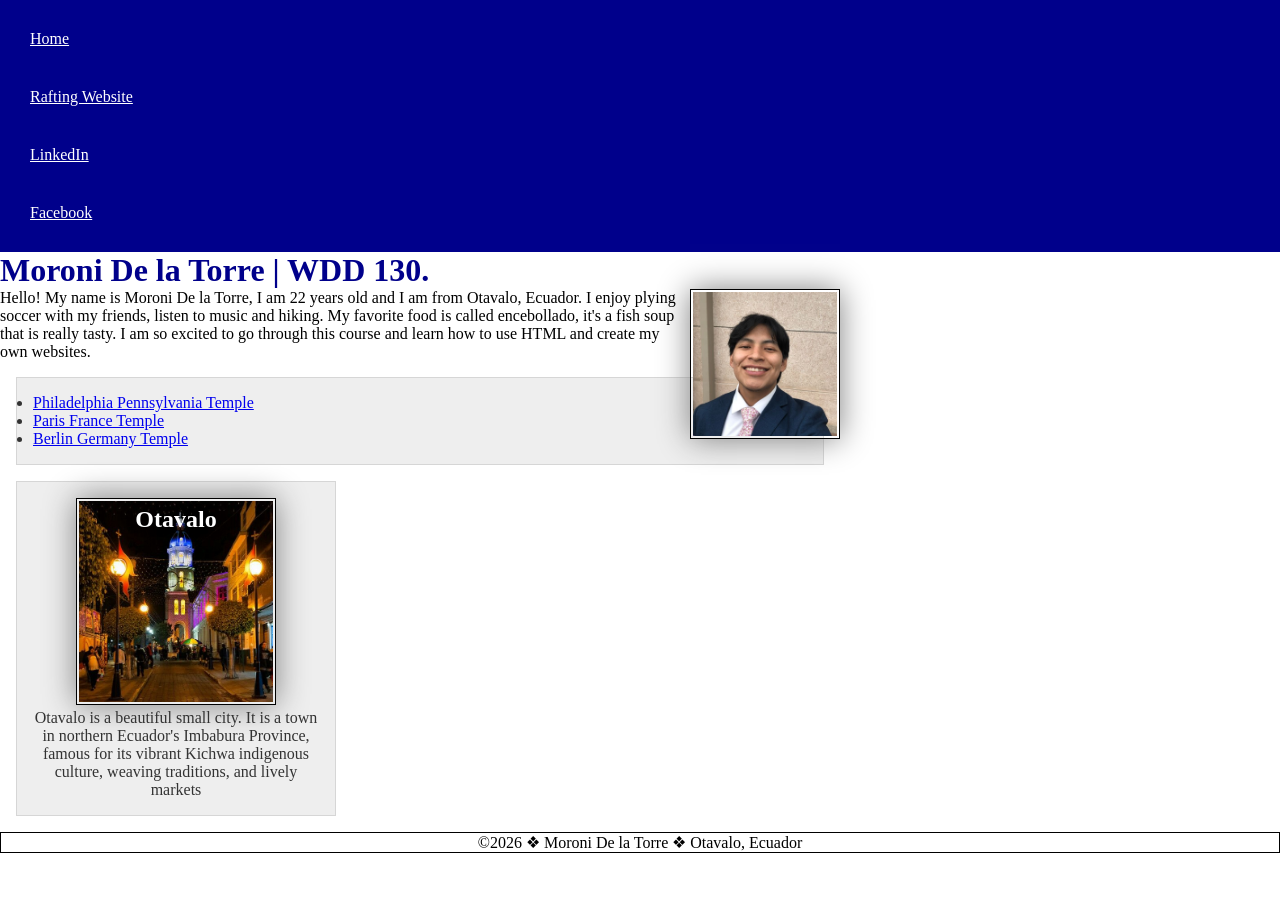
<file: index.html>
<!-- Updating w03 -->
<!DOCTYPE html>
<html lang="en">

<head>
    <meta charset="UTF-8">
    <meta name="viewport" content="width=device-width, initial-scale=1.0">
    <title>Moroni De la Torre | WDD130</title>
    <meta name="description" content="An explanation on how Moroni goes through the Wdd130 course">
    <meta name="author" content="Moroni De la Torre">
    <link rel="stylesheet" href="styles/styles.css">
</head>

<body>
    <header>
        <nav>
            <a href="#">Home</a>
            <a href="wwr/">Rafting Website</a>
            <a href="https://linkedin.com" target="_blank">LinkedIn</a>
            <a href="https://facebook.com" target="_blank">Facebook</a>
        </nav>
    </header>
    <main>
        <h1>Moroni De la Torre | WDD 130.</h1>
        <img src="images/profile.png" alt="Moroni De la Torre." width="200">
        <p>Hello! My name is Moroni De la Torre, I am 22 years old and I am from Otavalo, Ecuador. I
            enjoy plying soccer with my friends, listen to music and hiking. My favorite food is
            called encebollado, it's a fish soup that is really tasty.
            I am so excited to go through this course and learn how to use HTML and create my own
            websites.</p>
        <ul class="box">
            <li><a href="https://www.churchofjesuschrist.org/temples/details/philadelphia-pennsylvania-temple"
                  target="_blank">Philadelphia Pennsylvania Temple</a></li>
            <li><a href="https://www.churchofjesuschrist.org/temples/details/paris-france-temple"
                  target="_blank">Paris France Temple</a></li>
            <li><a href="https://www.churchofjesuschrist.org/temples/details/berlin-germany-temple"
                  target="_blank">Berlin Germany Temple</a></li>
        </ul>
    </main>
    <aside class="box">
        <h2>Otavalo</h2>
        <img src="images/otavalo.jpg" alt="Otavalo at night">
        <p>Otavalo is a beautiful small city. It is a town in northern Ecuador's Imbabura Province,
            famous for its vibrant Kichwa indigenous
            culture, weaving traditions, and lively markets</p>
    </aside>
    <footer>
        <p>©2026 ❖ Moroni De la Torre ❖ Otavalo, Ecuador</p>
    </footer>
</body>

</html>
</file>
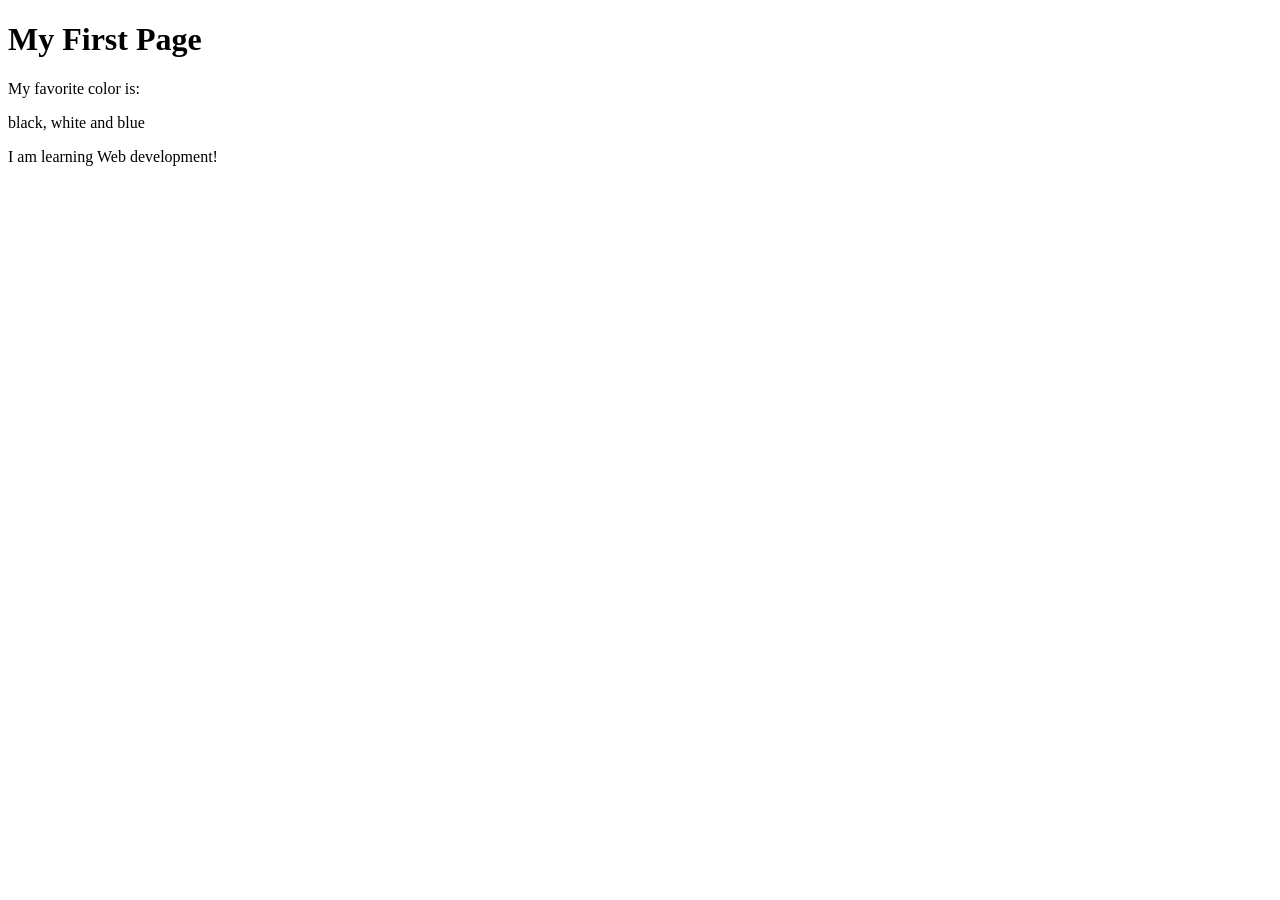
<file: week01/first-page.html>
<!DOCTYPE html>
<html lang="en">

<head>
    <meta charset="UTF-8">
    <meta name="viewport" content="width=device-width, initial-scale=1.0">
    <title>My First Page</title>
</head>

<body>
    <h1>My First Page</h1>
    <p>My favorite color is: </p>
    </p> black, white and blue </p>
    </p> I am learning Web development! </p>
</body>

</html>
</file>
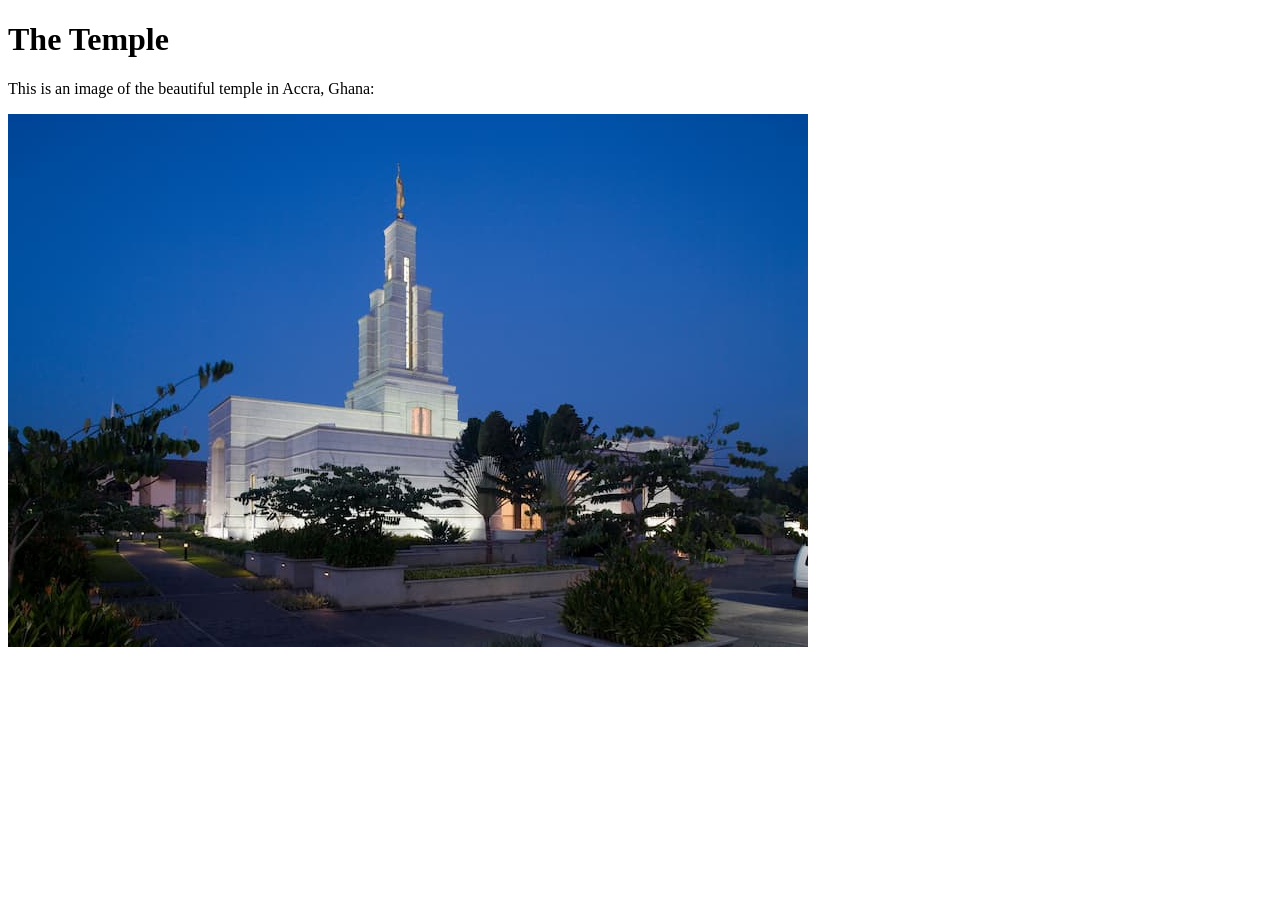
<file: week01/images-solution.html>
<!DOCTYPE html>
<html lang="en">
<head>
    <meta charset="UTF-8">
    <meta name="viewport" content="width=device-width, initial-scale=1.0">
    <title>Temple Image</title>
</head>
<body>
    <h1>The Temple</h1>
    <p>This is an image of the beautiful temple in Accra, Ghana:</p>
    <img src="images/temple-small.jpg" alt="The Accra Ghana Temple">
    
</body>
</html>
</file>
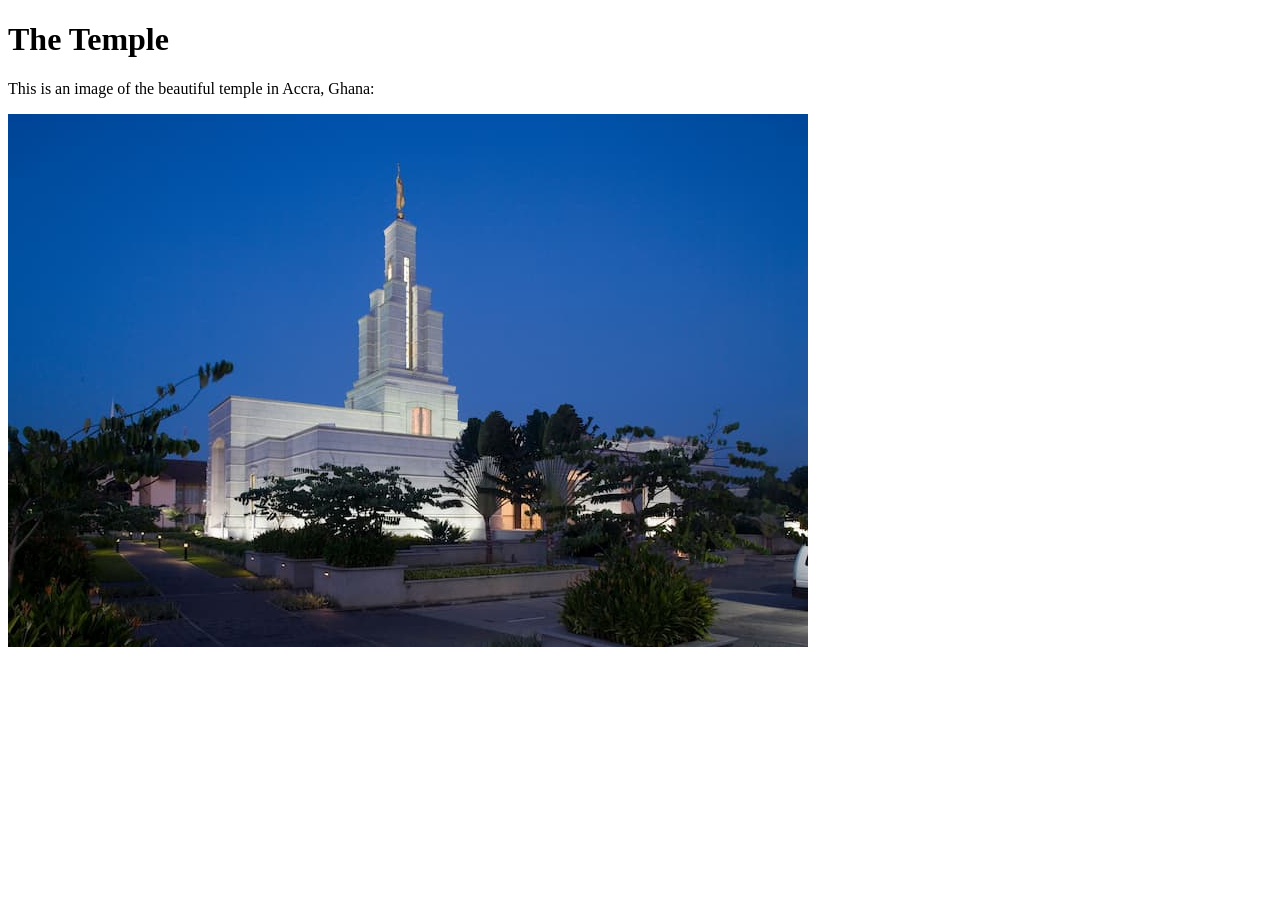
<file: week01/images.html>
<!DOCTYPE html>
<html lang="en">

<head>
    <meta charset="UTF-8">
    <meta name="viewport" content="width=device-width, initial-scale=1.0">
    <title>Temple Image</title>
</head>

<body>
    <h1>The Temple</h1>
    <p>This is an image of the beautiful temple in Accra, Ghana:</p>
    <img src="images/temple-small.jpg" alt="The Accra Ghana Temple">

</body>

</html>
</file>
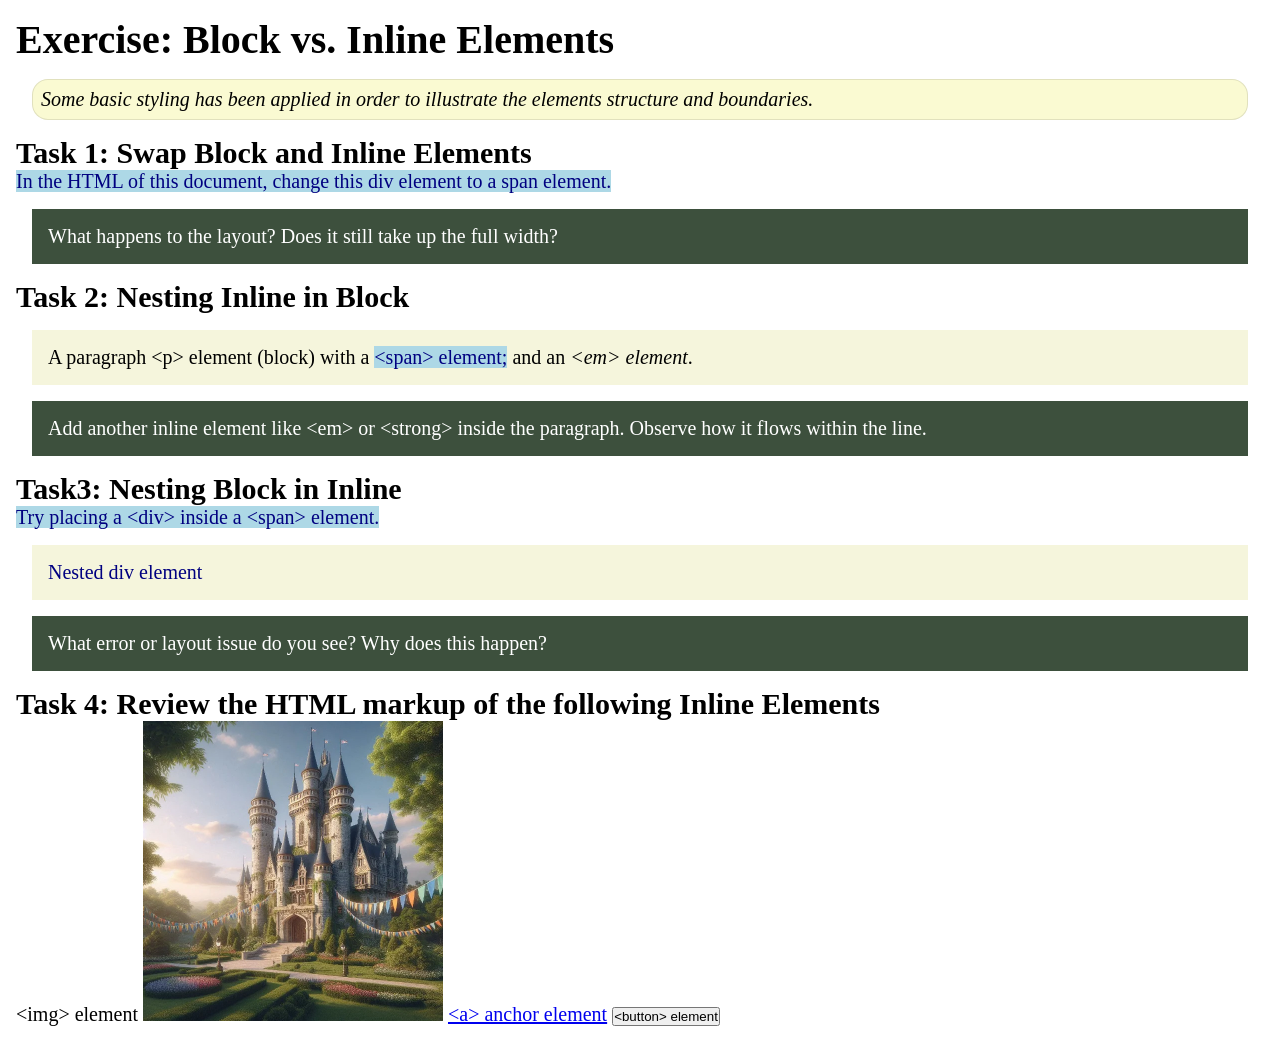
<file: week02/block-vs-inline.html>
<!DOCTYPE html>
<html lang="en">

<head>
    <meta charset="UTF-8">
    <meta name="viewport" content="width=device-width, initial-scale=1.0">
    <title>Exercise: Block vs. Inline Elements</title>
    <link rel="stylesheet" href="styles/block-vs-inline.css">
</head>

<body>
    <main>
        <h1>Exercise: Block vs. Inline Elements</h1>
        <p class="note">Some basic styling has been applied in order to illustrate the elements
            structure and
            boundaries.</p>

        <h2>Task 1: Swap Block and Inline Elements</h2>
        <span>In the HTML of this document, change this div element to a span element.</span>

        <p class="question">What happens to the layout? Does it still take up the full width?</p>

        <h2>Task 2: Nesting Inline in Block</h2>
        <p>A paragraph &lt;p&gt; element (block) with a <span>&lt;span&gt; element;</span> and an
            <em>&lt;em&gt; element</em>.</p>
        <p class="question">Add another inline element like &lt;em&gt; or &lt;strong&gt; inside the
            paragraph. Observe
            how it flows within the line.</p>

        <h2>Task3: Nesting Block in Inline</h2>
        <span>Try placing a &lt;div&gt; inside a &lt;span&gt; element.
            <div>Nested div element</div>
        </span>
        <p class="question">What error or layout issue do you see? Why does this happen?</p>


        <h2>Task 4: Review the HTML markup of the following Inline Elements</h2>
        &lt;img&gt; element
        <img src="images/castle.webp" alt="placeholder image (images are inline)" width="300"
          height="300">
        <a href="https://churchofjesuschrist.org">&lt;a&gt; anchor element</a>
        <button type="button">&lt;button&gt; element</button>
    </main>
</body>

</html>
</file>
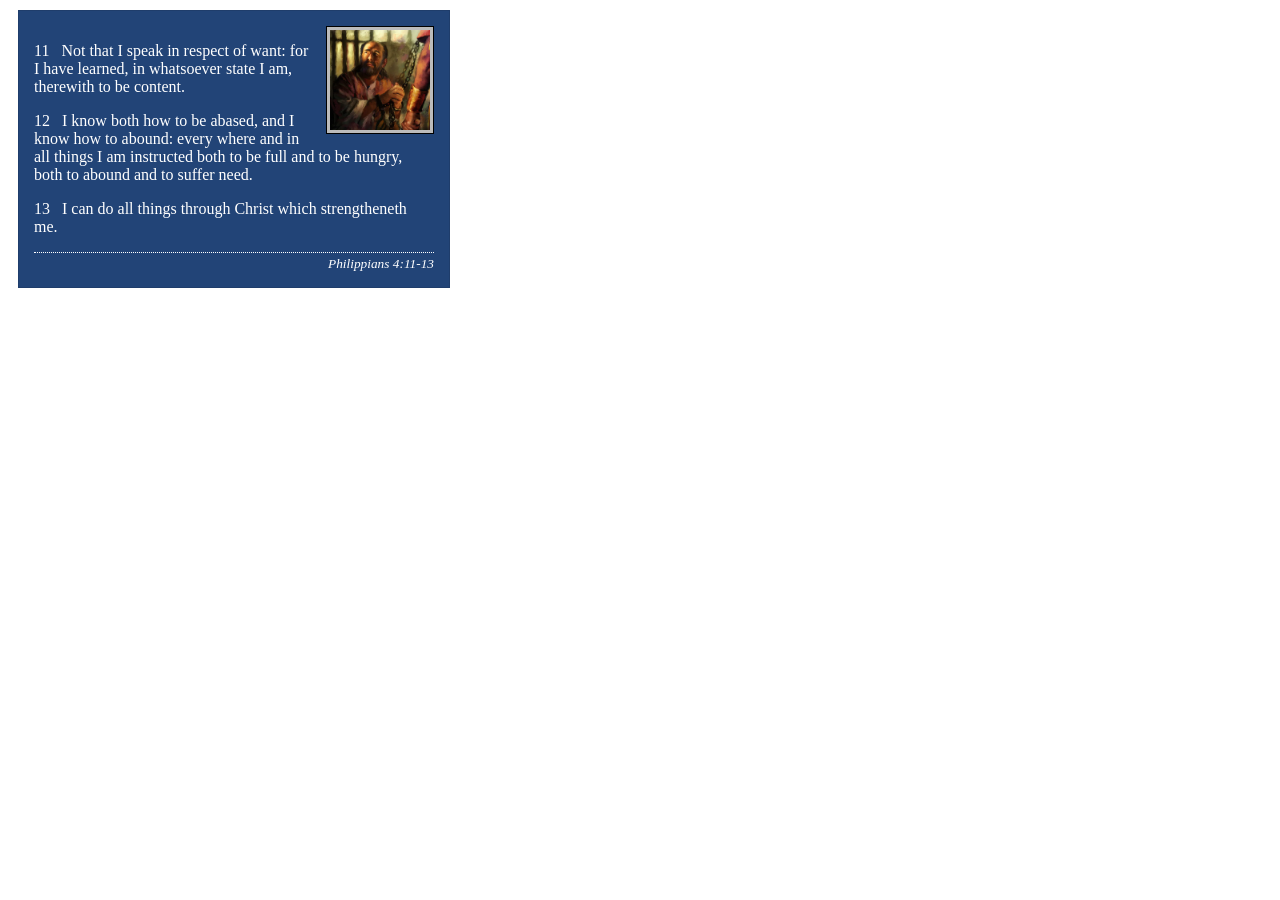
<file: week02/box-model-solution.html>
<!DOCTYPE html>
<html lang="en">
<head>
    <meta charset="UTF-8">
    <meta name="viewport" content="width=device-width, initial-scale=1.0">
    <title>Box Model Activity</title>
    <link rel="stylesheet" href="styles/box-model-solution.css">
</head>
<body>
    <main>
        <div class="callout">
            <img src="images/apostle-paul-imprisoned.webp" alt="Paul the Apostle - Imprisoned in Rome" width="200" height="200">
            <blockquote>
                <p>11 &nbsp; Not that I speak in respect of want: for I have learned, in whatsoever state I am, therewith to be content.</p>
                <p>12 &nbsp; I know both how to be abased, and I know how to abound: every where and in all things I am instructed both to be full and to be hungry, both to abound and to suffer need.</p>
                <p>13 &nbsp; I can do all things through Christ which strengtheneth me.</p>
            </blockquote>
            <cite>Philippians 4:11-13</cite>
        </div>
    </main>
</body>
</html>
</file>
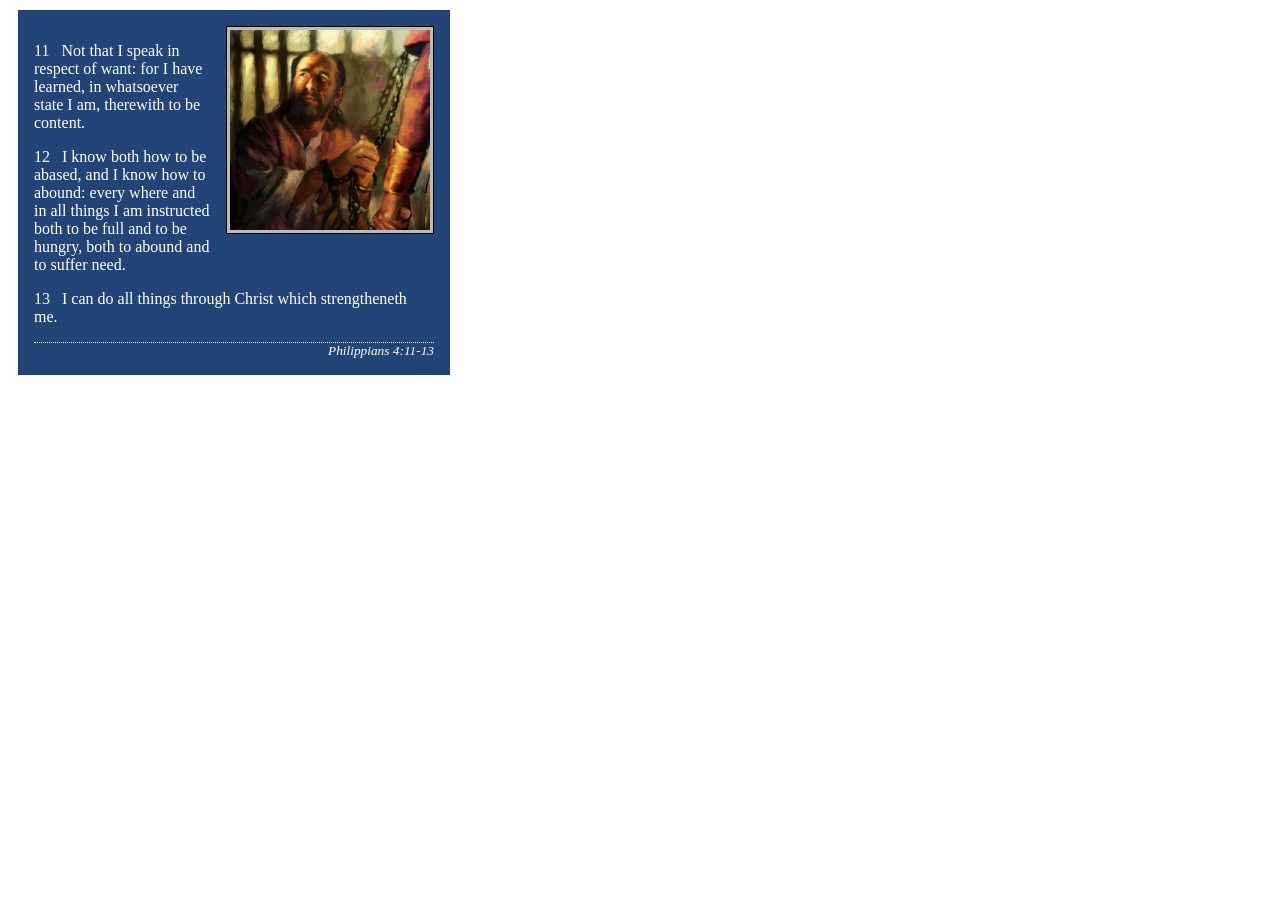
<file: week02/box-model.html>
<!DOCTYPE html>
<html lang="en">
<head>
    <meta charset="UTF-8">
    <meta name="viewport" content="width=device-width, initial-scale=1.0">
    <title>Box Model Activity</title>
    <link rel="stylesheet" href="styles/box-model.css">
</head>
<body>
    <main>
        <div class="callout">
            <img src="images/apostle-paul-imprisoned.webp" alt="Paul the Apostle - Imprisoned in Rome" width="200" height="200">
            <blockquote>
                <p>11 &nbsp; Not that I speak in respect of want: for I have learned, in whatsoever state I am, therewith to be content.</p>
                <p>12 &nbsp; I know both how to be abased, and I know how to abound: every where and in all things I am instructed both to be full and to be hungry, both to abound and to suffer need.</p>
                <p>13 &nbsp; I can do all things through Christ which strengtheneth me.</p>
            </blockquote>
            <cite>Philippians 4:11-13</cite>
        </div>
    </main>
</body>
</html>
</file>
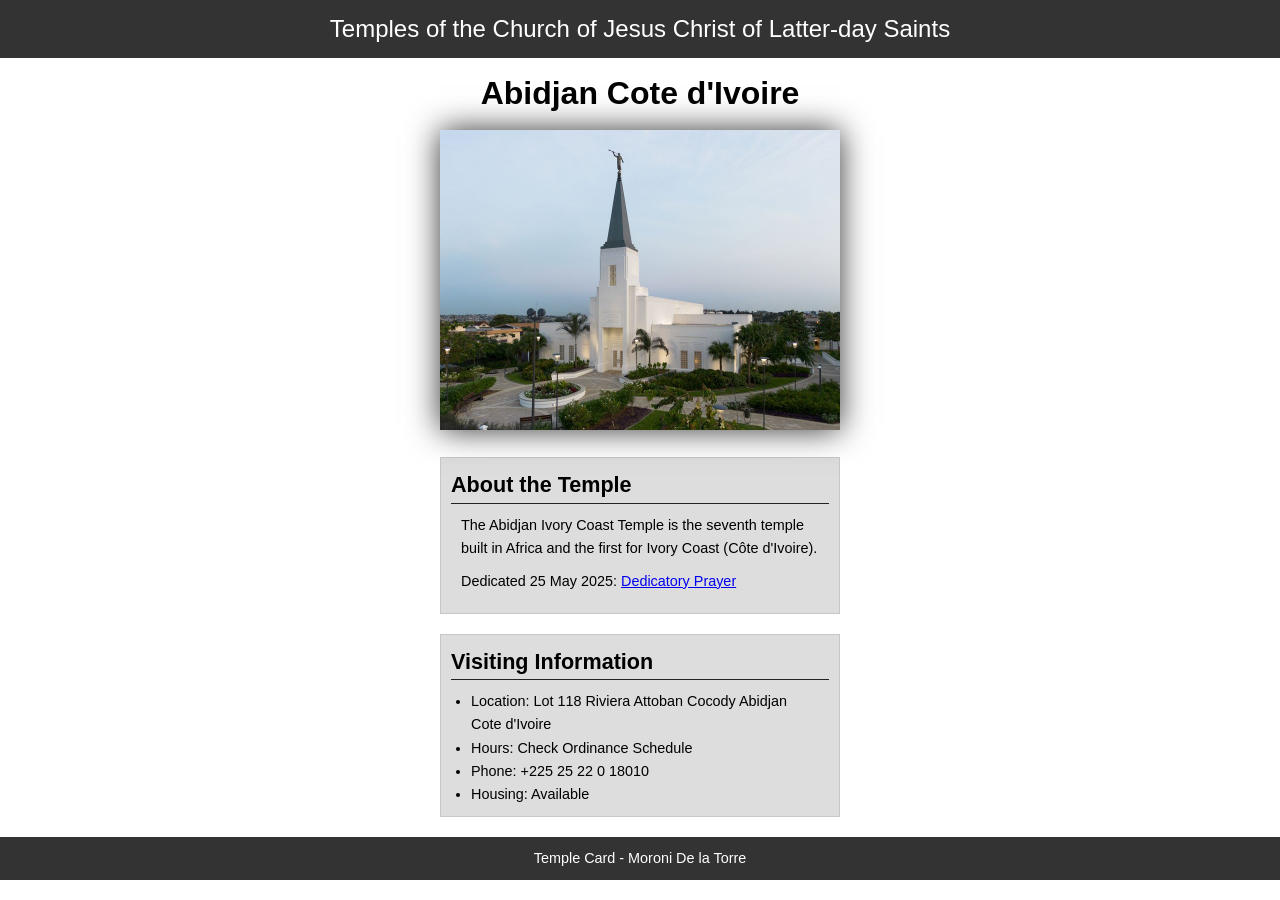
<file: week02/temple.html>
<!DOCTYPE html>
<html lang="en">

<head>
    <meta charset="UTF-8">
    <meta name="viewport" content="width=device-width, initial-scale=1.0">
    <title>Temple Card - Abidjan Cote d'Ivoire</title>
    <link rel="stylesheet" href="styles/temple.css">
</head>

<body>
    <header>
        <p>Temples of the Church of Jesus Christ of Latter-day Saints</p>
    </header>
    <main>
        <h1>Abidjan Cote d'Ivoire</h1>
        <picture>
            <img src="images/abidjan-ivory-coast.jpeg" alt="Abidjan Cote d'Ivoire Temple">
        </picture>
        <section>
            <h2>About the Temple</h2>
            <p>The Abidjan Ivory Coast Temple is the seventh temple built in Africa and the first
                for Ivory Coast (Côte
                d'Ivoire).</p>
            <p>Dedicated 25 May 2025: <a
                  href="https://www.churchofjesuschrist.org/temples/dedicatory-prayer/abidjan-ivory-coast-temple/2025-05-25?lang=eng"
                  target="_blank" rel="noopener noreferrer">Dedicatory Prayer</a></p>
        </section>
        <section>
            <h2>Visiting Information</h2>
            <ul>
                <li>Location: Lot 118 Riviera Attoban Cocody Abidjan Cote d'Ivoire</li>
                <li>Hours: Check Ordinance Schedule</li>
                <li>Phone: +225 25 22 0 18010</li>
                <li>Housing: Available</li>
            </ul>
        </section>
    </main>
    <footer>
        <p>Temple Card - Moroni De la Torre</p>
    </footer>
</body>

</html>
</file>
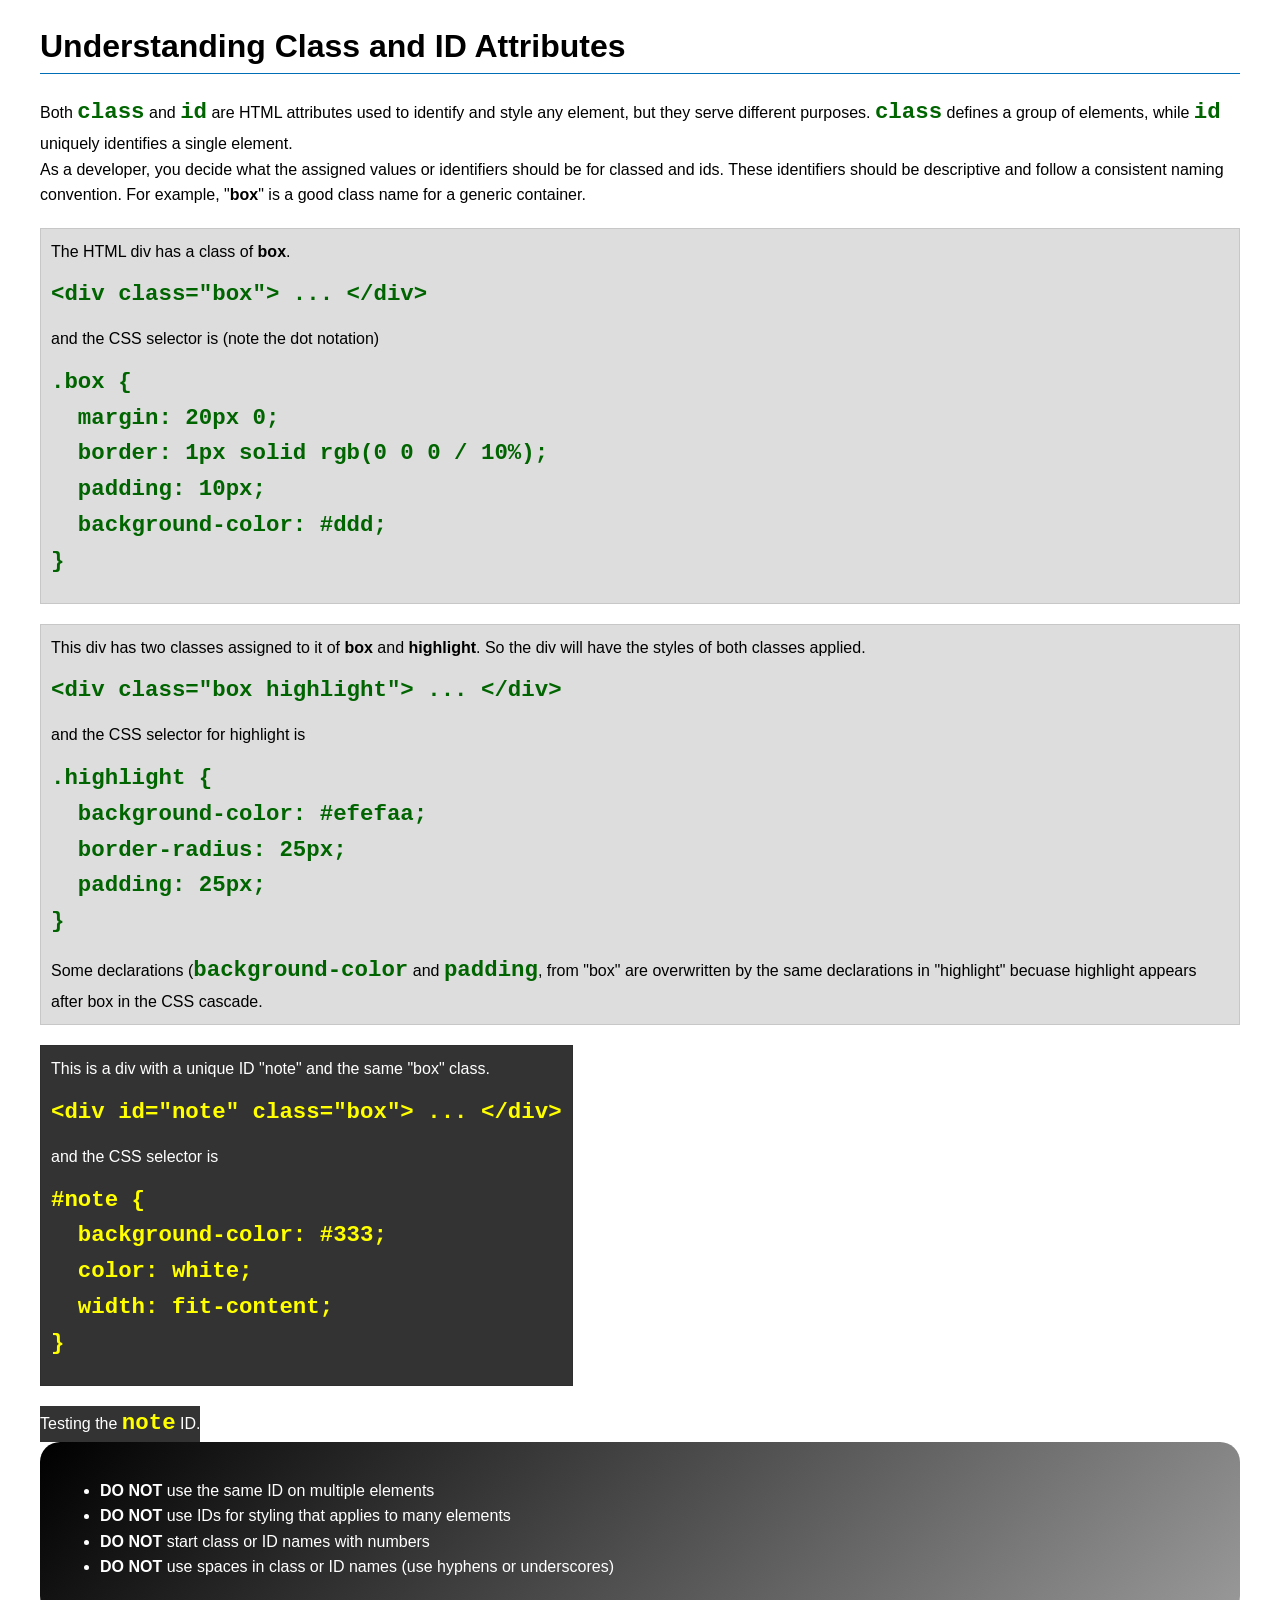
<file: week03/class-and-id.html>
<!DOCTYPE html>
<html lang="en">

<head>
    <meta charset="UTF-8">
    <meta name="viewport" content="width=device-width, initial-scale=1.0">
    <title>Class vs ID Attributes</title>
    <link rel="stylesheet" href="styles/class-and-id.css">
</head>

<body>
    <h1>Understanding Class and ID Attributes</h1>
    <p>Both <code>class</code> and <code>id</code> are HTML attributes used to identify and style
        any element, but they
        serve different purposes. <code>class</code> defines a group of elements, while
        <code>id</code> uniquely
        identifies a single element.</p>
    <p>As a developer, you decide what the assigned values or identifiers should be for classed and
        ids. These
        identifiers should be
        descriptive and follow a consistent naming convention. For example, "<strong>box</strong>"
        is a good class name
        for a generic container.</p>
    <div class="box">
        <p>The HTML div has a class of <strong>box</strong>.</p>
        <pre><code class="html">&lt;div class="box"&gt; ... &lt;/div&gt;</code></pre>
        and the CSS selector is (note the dot notation)
        <pre><code class="css">.box {
  margin: 20px 0;
  border: 1px solid rgb(0 0 0 / 10%);
  padding: 10px;
  background-color: #ddd; 
}</code></pre>
    </div>

    <div class="box">
        <p>This div has two classes assigned to it of <strong>box</strong> and
            <strong>highlight</strong>. So the div
            will have the styles of both classes applied.</p>
        <pre><code class="html">&lt;div class="box highlight"&gt; ... &lt;/div&gt;</code></pre>
        and the CSS selector for highlight is
        <pre><code class="css">.highlight {
  background-color: #efefaa;
  border-radius: 25px;
  padding: 25px;
}</code></pre>
        <p>Some declarations (<code>background-color</code> and <code>padding</code>, from "box" are
            overwritten by the same declarations in "highlight" becuase highlight appears after box
            in the CSS cascade.</p>
    </div>

    <div id="note" class="box">
        <p>This is a div with a unique ID "note" and the same "box" class.</p>
        <pre><code class="html">&lt;div id="note" class="box"&gt; ... &lt;/div&gt;</code></pre>
        and the CSS selector is
        <pre><code class="css">#note {
  background-color: #333;
  color: white;
  width: fit-content;
}</code></pre>
    </div>

    <div id="note">
        <p>Testing the <code>note</code> ID.</p>
    </div>

    <section id="best-practice">
        <ul>
            <li><strong>DO NOT</strong> use the same ID on multiple elements</li>
            <li><strong>DO NOT</strong> use IDs for styling that applies to many elements</li>
            <li><strong>DO NOT</strong> start class or ID names with numbers</li>
            <li><strong>DO NOT</strong> use spaces in class or ID names (use hyphens or underscores)
            </li>
        </ul>
    </section>


</body>

</html>
</file>
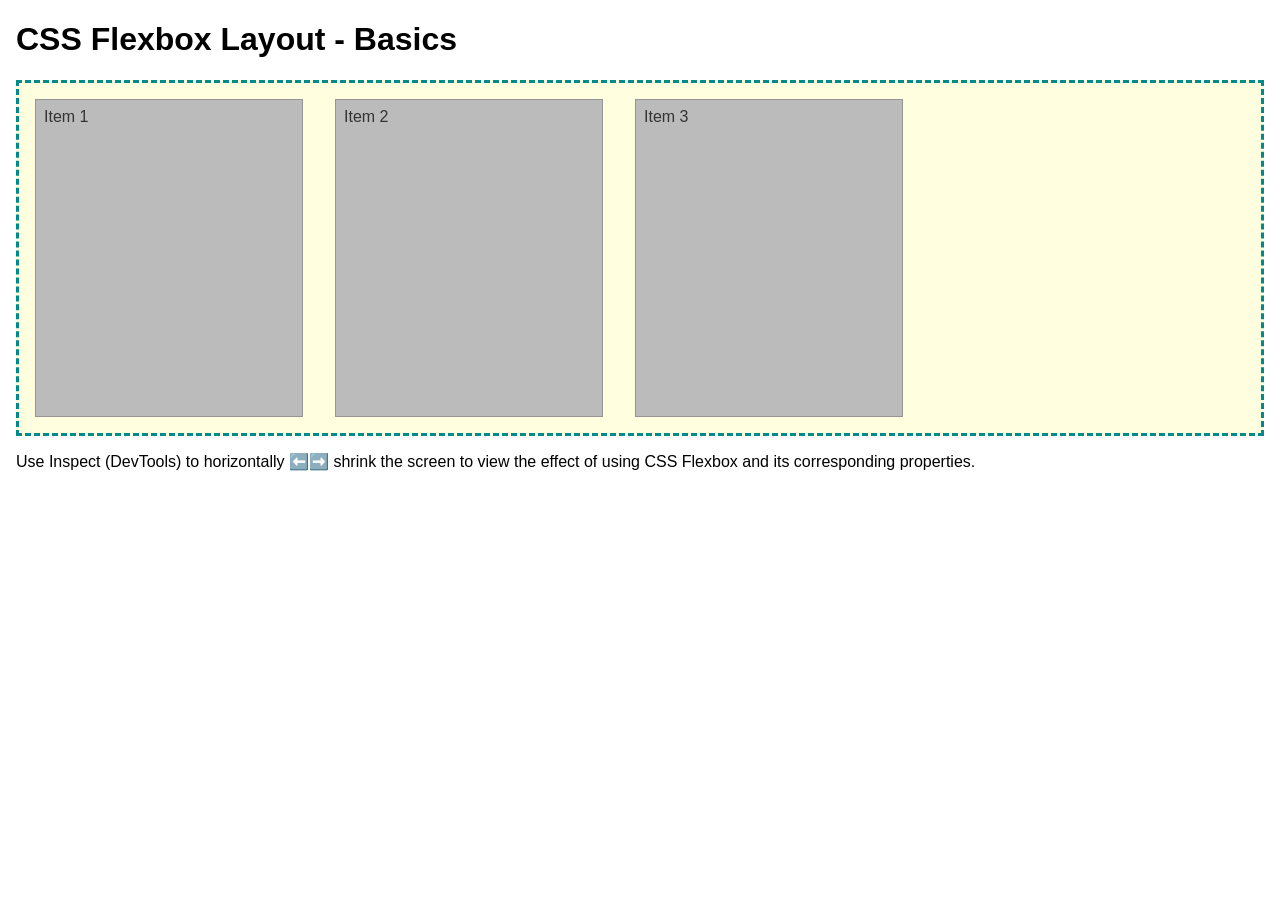
<file: week04/flexbox-layout.html>
<!DOCTYPE html>
<html lang="en">
<head>
    <meta charset="UTF-8">
    <meta name="viewport" content="width=device-width, initial-scale=1.0">
    <title>CSS Flexbox Layout - Basics</title>
    <link rel="stylesheet" href="styles/flexbox.css">
</head>
<body>
    <main>
        <h1>CSS Flexbox Layout - Basics</h1>
        <div class="flex-container">
            <div class="flex-item item1">Item 1</div>
            <div class="flex-item item2">Item 2</div>
            <div class="flex-item item3">Item 3</div>
        </div>
        <p>Use Inspect (DevTools) to horizontally ⬅️➡️ shrink the screen to view the effect of using CSS Flexbox and its corresponding properties.</p>
    </main>
</body>
</html>
</file>
<file: styles/styles.css>
* {
    margin: 0;
    padding: 0;
    box-sizing: border-box;
}

:root {
    --primary-color: darkblue;
    --surface-light: #eee;
    --text-dark: #333;
    --border-dark: #000;
    --spacing-sm: 1rem;
    --img-width-default: 150px;
}

nav {
    background-color: var(--primary-color);
    padding: 10px;
}

nav a {
    color: white;
    display: block;
    padding: 20px;
}

h1 {
    color: var(--primary-color);
}

img {
    width: var(--img-width-default);
    height: auto;
    border: 1px solid black;
    padding: 2px;
    box-shadow: 0 0 30px gray;
}

p {
    padding: 0px;
}

main {
    max-width: 840px;
}

aside {
    position: relative;
    width: 20rem;
    text-align: center;
}

aside h2 {
    position: absolute;
    top: 24px;
    left: 50%;
    transform: translateX(-50%);
    color: white;
    text-shadow: 0 0 10px #000;
}

aside img {
    width: 200px;
    height: auto;
}

main img {
    width: var(--img-width-default);
    height: auto;
    float: right;
}

footer {
    margin-top: 15px;
    border: 1px solid var(--border-dark);
    text-align: center;
}

/* Class Selectors */
.box {
    margin: 1rem;
    border: 1px solid rgb(0 0 0 / 10%);
    padding: 1rem;
    background-color: var(--surface-light);
    color: var(--text-dark);
}
</file>
<file: week02/styles/block-vs-inline.css>
* {
    margin: 0;
    padding: 0;
}

body {
    font-size: 20px;
    margin: 1rem;
}

p,
div {
    background-color: beige;
    margin: 1rem;
    padding: 1rem;
}

span {
    color: navy;
    background-color: lightblue;
}

code {
    margin: 0;
    padding: 0;
    color: green;
    font-size: 1.2rem;
}

.note {
    font-style: italic;
    background-color: lightgoldenrodyellow;
    border-radius: 1rem;
    border: 1px solid rgb(0 0 0 / 10%);
    margin: 1rem;
    padding: .5rem;
}

.question {
    background-color: #3d503d;
    color: #fff;
}
</file>
<file: week02/styles/box-model-solution.css>
.callout {
    max-width: 400px;
    margin: 10px;
    border: 1px solid rgba(0, 0, 0, .1);
    padding: 15px;
    background-color: #247;
    color: #fff;
}

.callout img {
    float: right;
    margin: 0 0 10px 15px;
    border: 1px solid #000;
    padding: 3px;
    background-color: #bbb;
    width: 100px;
    height: auto;

}

blockquote {
    margin: 0;
}

cite {
    display: block;
    border-top: 1px dotted #fff;
    padding-top: 3px;
    text-align: right;
    font-size: smaller;
}
</file>
<file: week02/styles/box-model.css>
.callout {
    max-width: 400px;
    margin: 10px;
    border: 1px solid rgb(0 0 0 / 0.1);
    padding: 15px;
    background-color: #247;
    color: #fff;

}

.callout img {
    float: right;
    margin: 0 0 10px 15px;
    border: 1px solid #000;
    padding: 3px;
    background-color: #bbb;
    width: 15 0px;
    height: auto;
}

blockquote {
    margin: 0;
}

cite {
    display: block;
    border-top: 1px dotted #fff;
    text-align: right;
    font-size: smaller;
}
</file>
<file: week02/styles/temple.css>
* {
    margin: 0;
    padding: 0;
}

body {
    font-family: arial, sans-serif;
    line-height: 1.6;
}

header,
footer {
    background-color: #333;
    color: #fff;
    padding: 10px;
    text-align: center;
    font-size: 1.5rem;
}

main {
    width: 400px;
    margin: 0 auto;
}

h1 {
    margin: 10px;
    text-align: center;
}

h2 {
    border-bottom: 1px solid #222;
}

img {
    width: 100%;
    height: auto;
    box-shadow: 0 0 30px #333;
}

section {
    margin: 20px 0;
    border: 1px solid rgb(0 0 0 / 10%);
    padding: 10px;
    background-color: #ddd;
    font-size: .9rem;
}

section p {
    margin: 10px;
}

ul {
    margin: 10px 20px 0;
}

footer {
    font-size: .9rem;
}
</file>
<file: week03/styles/class-and-id.css>
body {
    font-family: Arial, sans-serif;
    line-height: 1.6;
    margin: 0;
    padding: 0 40px;
}

h1 {
    border-bottom: 1px solid rgb(0 110 182);
    padding-bottom: 0;
}

p {
    margin: 0;
}

code {
    color: darkgreen;
    font-weight: 700;
    font-size: 1.4rem;
}

/* Class examples - can be reused */

.box {
    margin: 20px 0;
    border: 1px solid rgb(0 0 0 / 10%);
    padding: 10px;
    background-color: #ddd;
    /* this is shorthand for #dddddd */
}

.highlight {
    background-color: #efefaa;
    border-radius: 25px;
    padding: 25px;
}

/* ID examples - should be unique */

#note {
    background-color: #333;
    color: white;
    width: fit-content;
}

#note code {
    color: yellow;
}

#best-practice {
    background: linear-gradient(135deg, #000 0%, #999 100%);
    color: white;
    border-radius: 20px;
    padding: 20px
}
</file>
<file: week04/styles/flexbox.css>
body {
    font-family: Helvetica, Arial, sans-serif;
    margin: 1rem;
}

.flex-container {
    border: 3px dashed darkcyan;
    background-color: lightyellow;
    display: flex;
    flex-wrap: wrap;
}

.flex-item {
    width: 250px;
    margin: 1rem;
    border: 1px solid rgb(0 0 0 / 20%);
    padding: 0.5rem;
    background-color: #bbb;
    color: #333;
}

.item1 {
    min-height: 100px;
}

.item2 {
    min-height: 200px;
}

.item3 {
    min-height: 300px;
}
</file>
